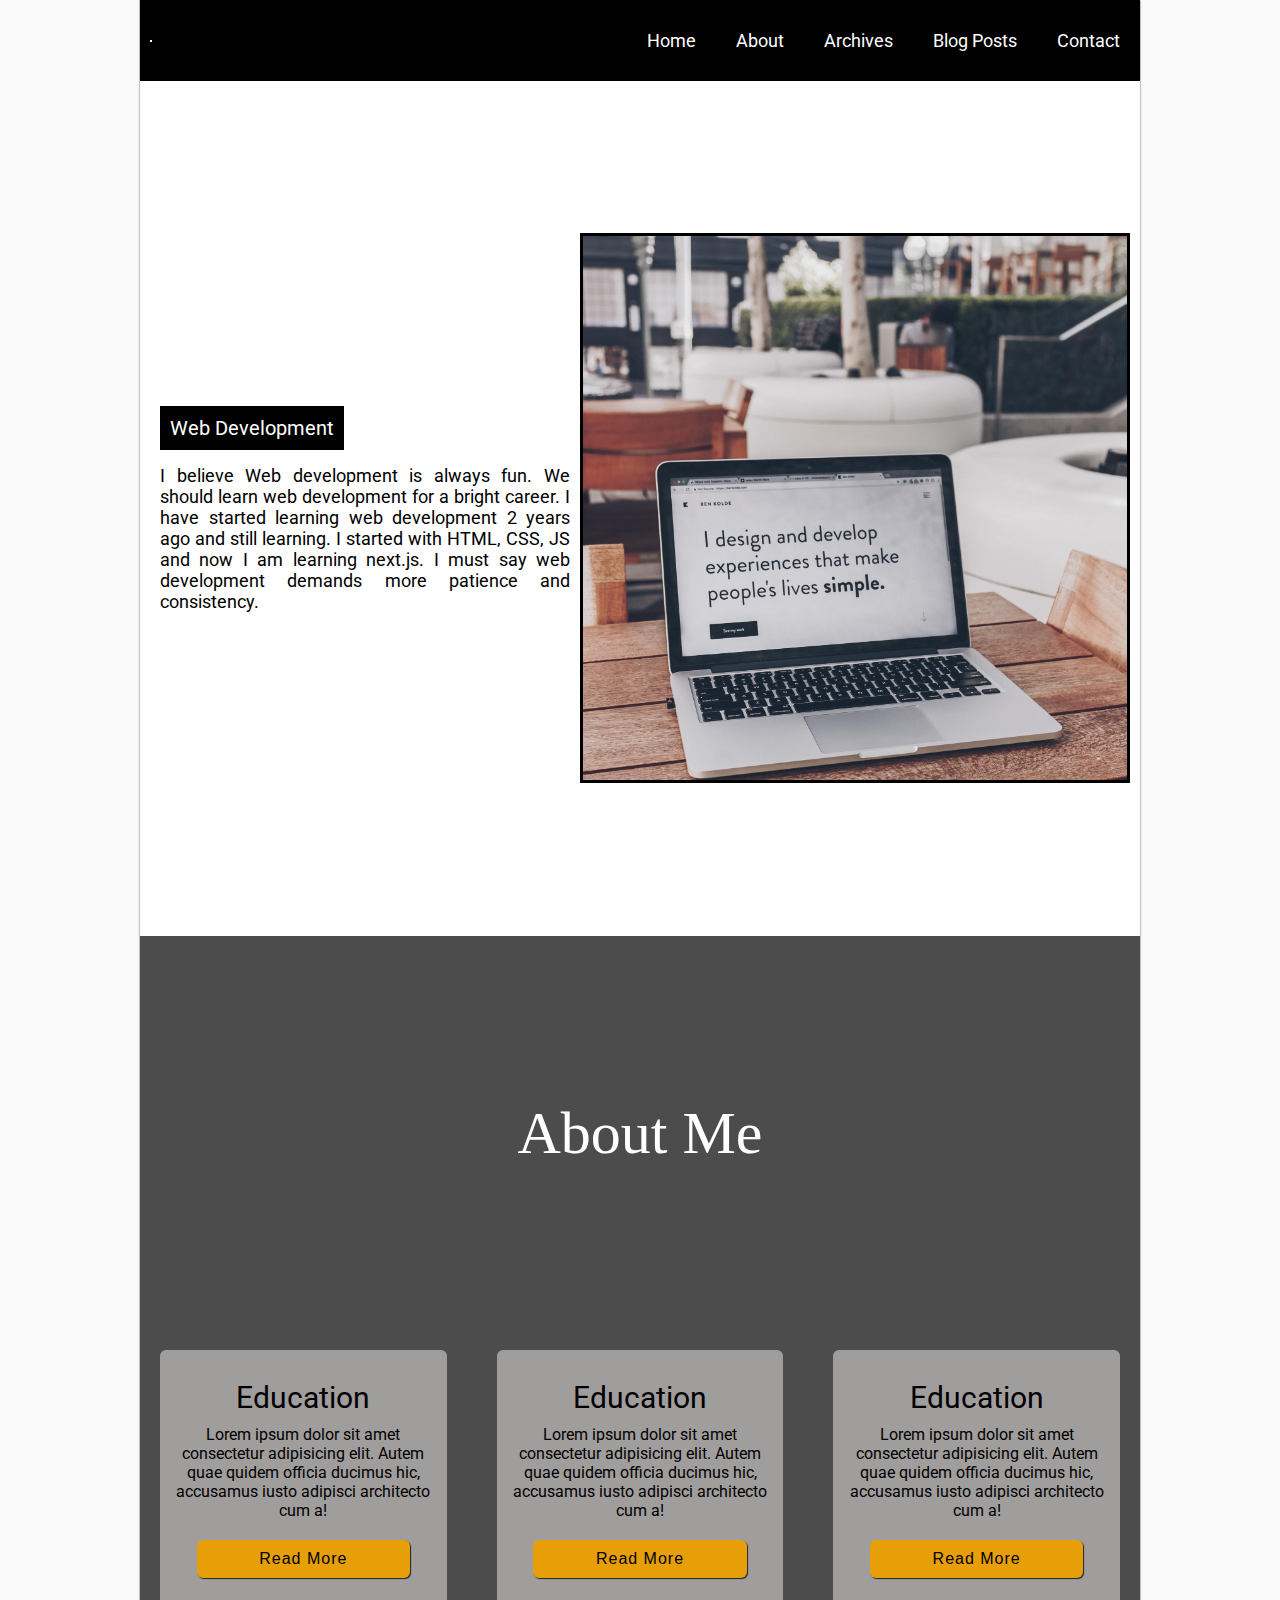
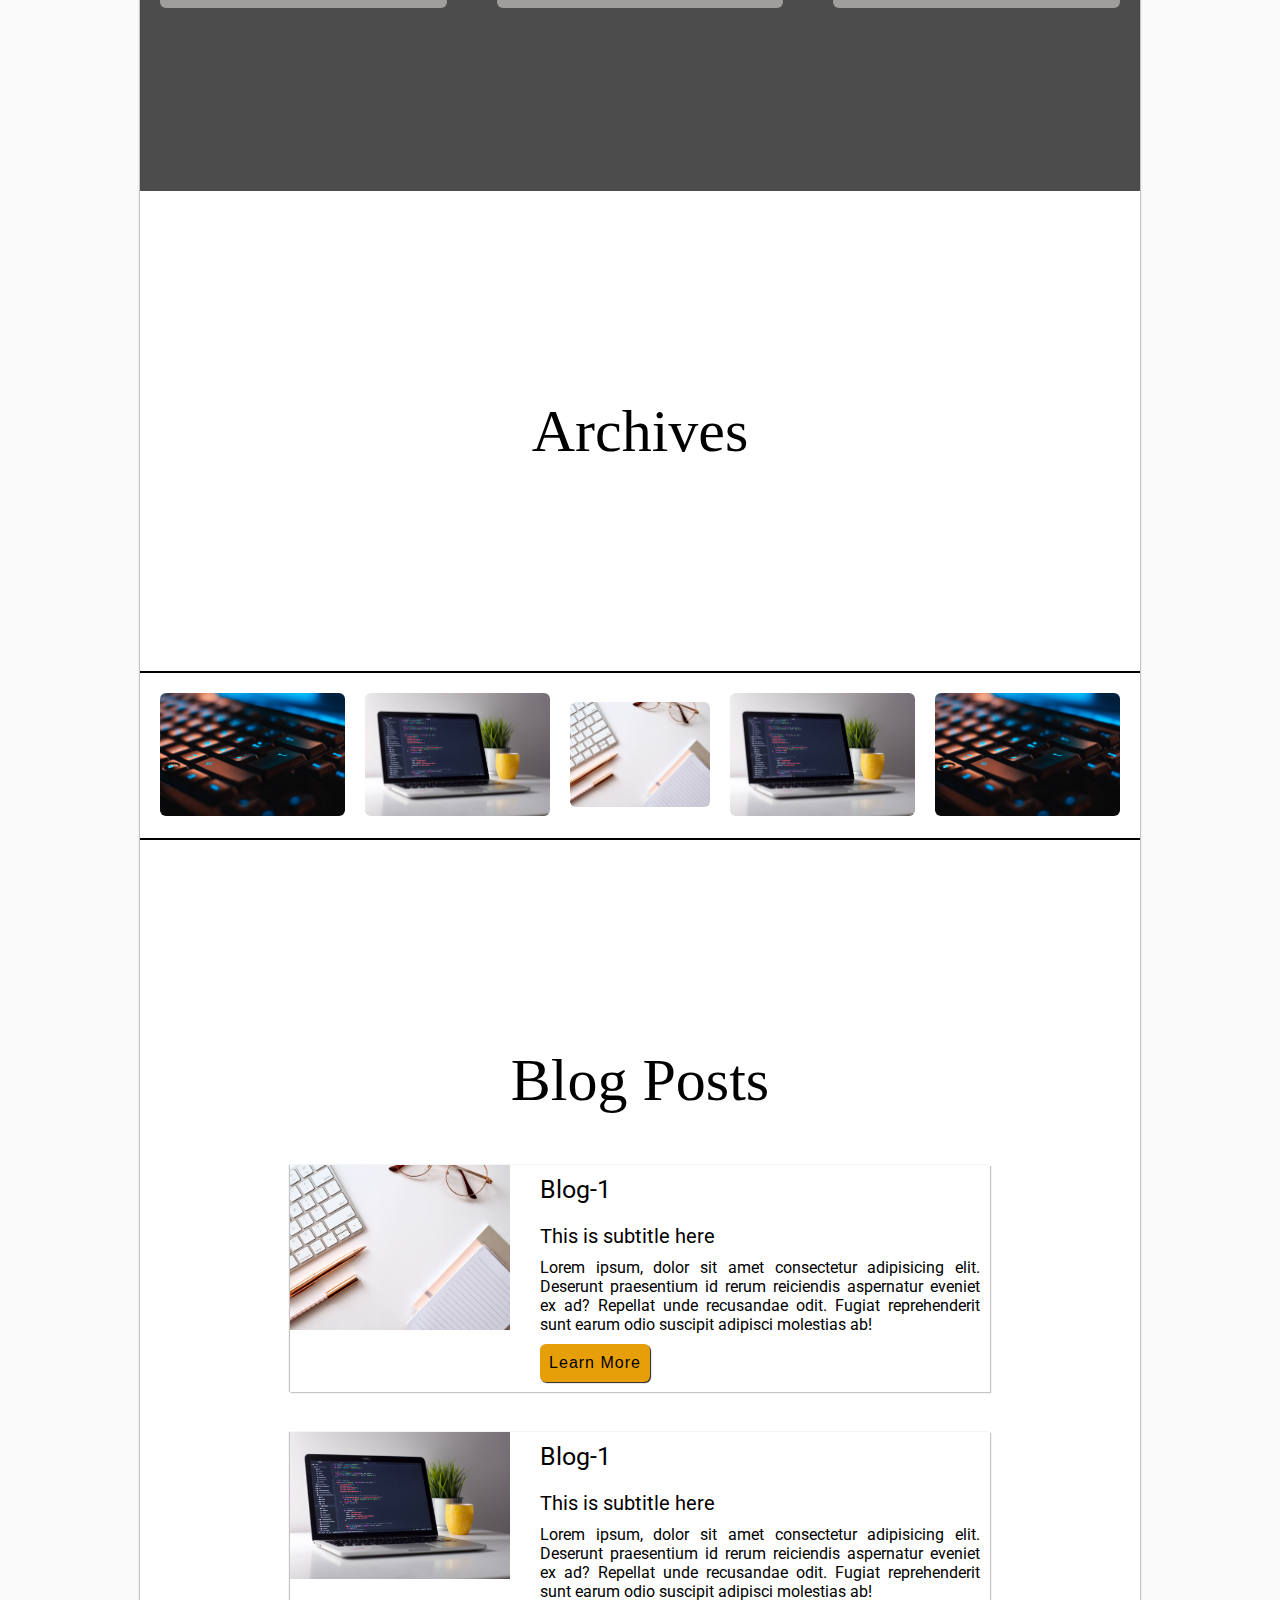
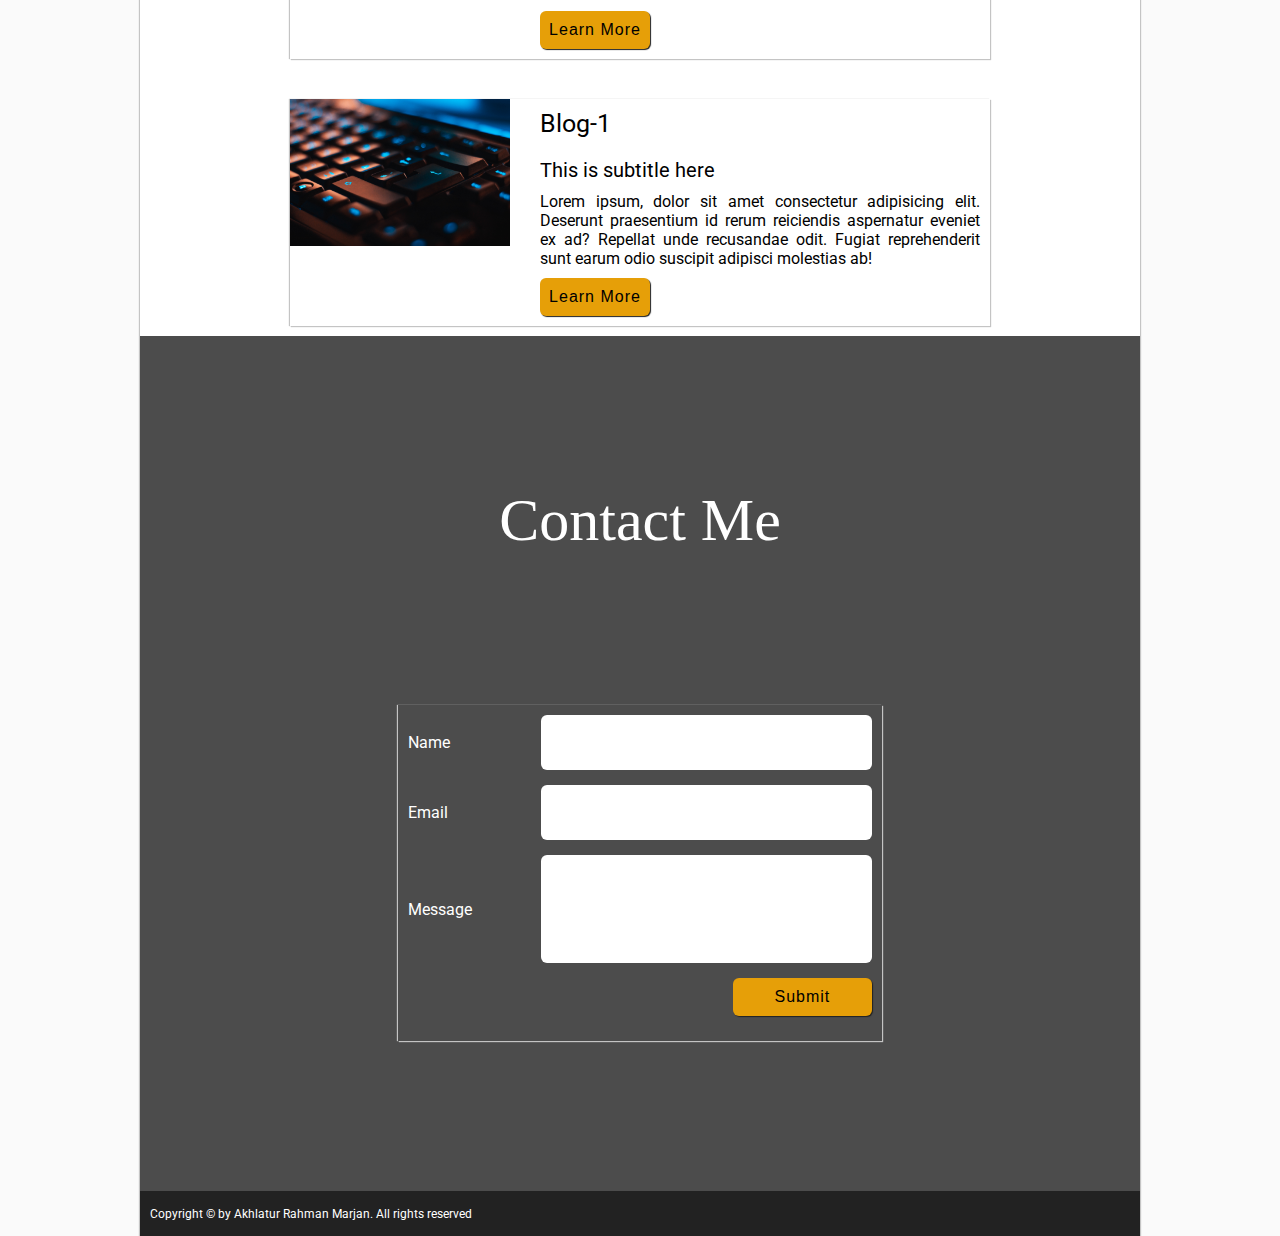
<file: blog-project/index.html>
<!DOCTYPE html>
<html lang="en">

<head>
    <meta charset="UTF-8">
    <meta name="viewport" content="width=device-width, initial-scale=1.0">
    <title>Blog Project</title>
    <!-- Google Fonts -->
    <link rel="preconnect" href="https://fonts.googleapis.com">
    <link rel="preconnect" href="https://fonts.gstatic.com" crossorigin>
    <link
        href="https://fonts.googleapis.com/css2?family=Poppins:wght@500;600;700;800;900&family=Roboto:wght@400;500;700;900&display=swap"
        rel="stylesheet">
    <!-- Font AWesome CDN -->
    <link rel="stylesheet" href="https://cdnjs.cloudflare.com/ajax/libs/font-awesome/6.4.2/css/all.min.css"
        integrity="sha512-z3gLpd7yknf1YoNbCzqRKc4qyor8gaKU1qmn+CShxbuBusANI9QpRohGBreCFkKxLhei6S9CQXFEbbKuqLg0DA=="
        crossorigin="anonymous" referrerpolicy="no-referrer" />
    <!-- Style.CSS -->
    <link rel="stylesheet" href="./style.css">
</head>

<body>
    <!-- header start here -->
    <header id="blog-header">
        <figure class="logo__figure">
            <i class="fab fa-autoprefixer logo"></i>
        </figure>
        <i class="fas fa-bars fa-4x" id="menu-icon"></i>

        <nav id="menu" class="hidden">
            <ul>
                <li><a href="#blog-banner-section" class="nav__link">Home</a></li>
                <li><a href="#blog-about" class="nav__link">About</a></li>
                <li><a href="#archives" class="nav__link">Archives</a></li>
                <li><a href="#blog-posts" class="nav__link">Blog Posts</a></li>
                <li><a href="#contact-section" class="nav__link">Contact</a></li>
                <!-- <li><a href="./contact.html" target="_blank" class="nav__link">Contact</a></li> -->
            </ul>

        </nav>

    </header>
    <main>
        <!-- Banner Section Starts Here -->
        <section id="blog-banner-section" class="banner">
            <article>
                <h1 class="banner__heading">Web Development</h1>
                <p class="banner__description text__justify">I believe Web development is always fun. We should learn
                    web
                    development for a bright career. I
                    have started learning web development 2 years ago and still learning. I started with HTML, CSS,
                    JS and now I am learning next.js. I must say web development demands more patience and
                    consistency.</p>
            </article>
            <aside>
                <img src="./images/cover-photo.jpg" alt="cover photo" class="banner__img">
            </aside>
        </section>
        <!-- Banner Section Ends Here  -->

        <!-- About Me section -->
        <section id="blog-about" class="section__center">
            <h2 class="section__heading text__white">About Me</h2>
            <div class="cards">

                <div class="card">
                    <h3 class="card__header">Education</h3>
                    <p class="card__description text">Lorem ipsum dolor sit amet consectetur adipisicing elit. Autem
                        quae
                        quidem officia ducimus hic,
                        accusamus iusto adipisci architecto cum a!</p>
                    <button class="btn card__btn">Read More</button>
                </div>
                <div class="card">
                    <h3 class="card__header">Education</h3>
                    <p class="card__description text">Lorem ipsum dolor sit amet consectetur adipisicing elit. Autem
                        quae
                        quidem officia ducimus hic,
                        accusamus iusto adipisci architecto cum a!</p>
                    <button class="btn card__btn">Read More</button>
                </div>
                <div class="card">
                    <h3 class="card__header">Education</h3>
                    <p class="card__description text">Lorem ipsum dolor sit amet consectetur adipisicing elit. Autem
                        quae
                        quidem officia ducimus hic,
                        accusamus iusto adipisci architecto cum a!</p>
                    <button class="btn card__btn">Read More</button>
                </div>

            </div>
        </section>
        <!-- About Me section -->

        <!-- Archives section -->
        <section id="archives" class="section__center">
            <h2 class="section__heading">Archives</h2>
            <div class="archives-container">
                <ul class="archives__lists">

                    <li class="archives__list"><img src="images/img-1.jpg" alt="image-1" class="archives__img">
                    </li>

                    <li class="archives__list"><img src="images/img-2.jpg" alt="image-2" class="archives__img">
                    </li>

                    <li class="archives__list"><img src="images/img-3.jpg" alt="image-3" class="archives__img">
                    </li>

                    <li class="archives__list"><img src="images/img-2.jpg" alt="image-2" class="archives__img">
                    </li>

                    <li class="archives__list"><img src="images/img-1.jpg" alt="image-1" class="archives__img">
                    </li>

                </ul>
            </div>

        </section>
        <!-- Archives section -->


        <!-- Blog-Post Section -->
        <section id="blog-posts" class="section__center">
            <h2 class="section__heading">Blog Posts</h2>

            <div class="blog__posts">
                <div class="blog__post">
                    <aside class="blog-post__aside">
                        <img src="images/img-3.jpg" alt="blog-image3">
                    </aside>
                    <article class="blog-post__content">
                        <h2 class="blog-post__heading">Blog-1</h2>
                        <h3 class="blog-post__sub-heading">This is subtitle here</h3>
                        <p class="blog-post__description">Lorem ipsum, dolor sit amet consectetur adipisicing elit.
                            Deserunt praesentium id rerum reiciendis aspernatur eveniet ex ad? Repellat unde recusandae
                            odit. Fugiat reprehenderit sunt earum odio suscipit adipisci molestias ab!</p>
                        <button class="btn blog-post__btn">Learn More</button>

                    </article>
                </div>
                <div class="blog__post">
                    <aside class="blog-post__aside">
                        <img src="images/img-2.jpg" alt="blog-image2">
                    </aside>
                    <article class="blog-post__content">
                        <h2 class="blog-post__heading">Blog-1</h2>
                        <h3 class="blog-post__sub-heading">This is subtitle here</h3>
                        <p class="blog-post__description">Lorem ipsum, dolor sit amet consectetur adipisicing elit.
                            Deserunt praesentium id rerum reiciendis aspernatur eveniet ex ad? Repellat unde recusandae
                            odit. Fugiat reprehenderit sunt earum odio suscipit adipisci molestias ab!</p>
                        <button class="btn blog-post__btn">Learn More</button>

                    </article>
                </div>
                <div class="blog__post">
                    <aside class="blog-post__aside">
                        <img src="images/img-1.jpg" alt="blog-image1">
                    </aside>
                    <article class="blog-post__content">
                        <h2 class="blog-post__heading">Blog-1</h2>
                        <h3 class="blog-post__sub-heading">This is subtitle here</h3>
                        <p class="blog-post__description">Lorem ipsum, dolor sit amet consectetur adipisicing elit.
                            Deserunt praesentium id rerum reiciendis aspernatur eveniet ex ad? Repellat unde recusandae
                            odit. Fugiat reprehenderit sunt earum odio suscipit adipisci molestias ab!</p>
                        <button class="btn blog-post__btn">Learn More</button>

                    </article>
                </div>
            </div>

        </section>
        <!-- Blog-Post Section -->

        <!-- Contact -->
        <section id="contact-section" class="section__center">
            <h2 class="section__heading text__white">Contact Me</h2>
            <form>
                <div class="form__control">
                    <label for="name">Name</label>
                    <input type="text" id="name" autocomplete="name" required>
                </div>
                <div class="form__control">
                    <label for="email">Email</label>
                    <input type="email" id="email" autocomplete="email" required>
                </div>
                <div class="form__control">
                    <label for="message">Message</label>
                    <textarea name="message" id="message"></textarea>
                </div>
                <div class="form__control form-btn__field">
                    <button class="btn contact__btn">Submit</button>
                </div>
            </form>
        </section>
        <!-- Contact -->
    </main>
    <!-- footer -->
    <footer class="footer">
        <p class="copyright__text">
            Copyright &copy; by Akhlatur Rahman Marjan. All rights reserved
        </p>
        <nav class="footer__nav">
            <a href="#blog-banner-section" class="footer__link">
                <i class="fa fa-home footer__icon"></i>
            </a>
            <a href="https://www.eparee.com/" target="_blank" class="footer__link">
                <i class="fab fa-facebook footer__icon"></i>
            </a>
            <a href="https://www.eparee.com/" target="_blank" class="footer__link">
                <i class="fab fa-youtube footer__icon"></i>
            </a>
            <a href="https://www.eparee.com/" target="_blank" class="footer__link">
                <i class="fab fa-github footer__icon"></i>
            </a>
            <a href="https://www.eparee.com/" target="_blank" class="footer__link">
                <i class="fab fa-linkedin footer__icon"></i>
            </a>
        </nav>
    </footer>

    <script src="./index.js"></script>
</body>

</html>
</file>
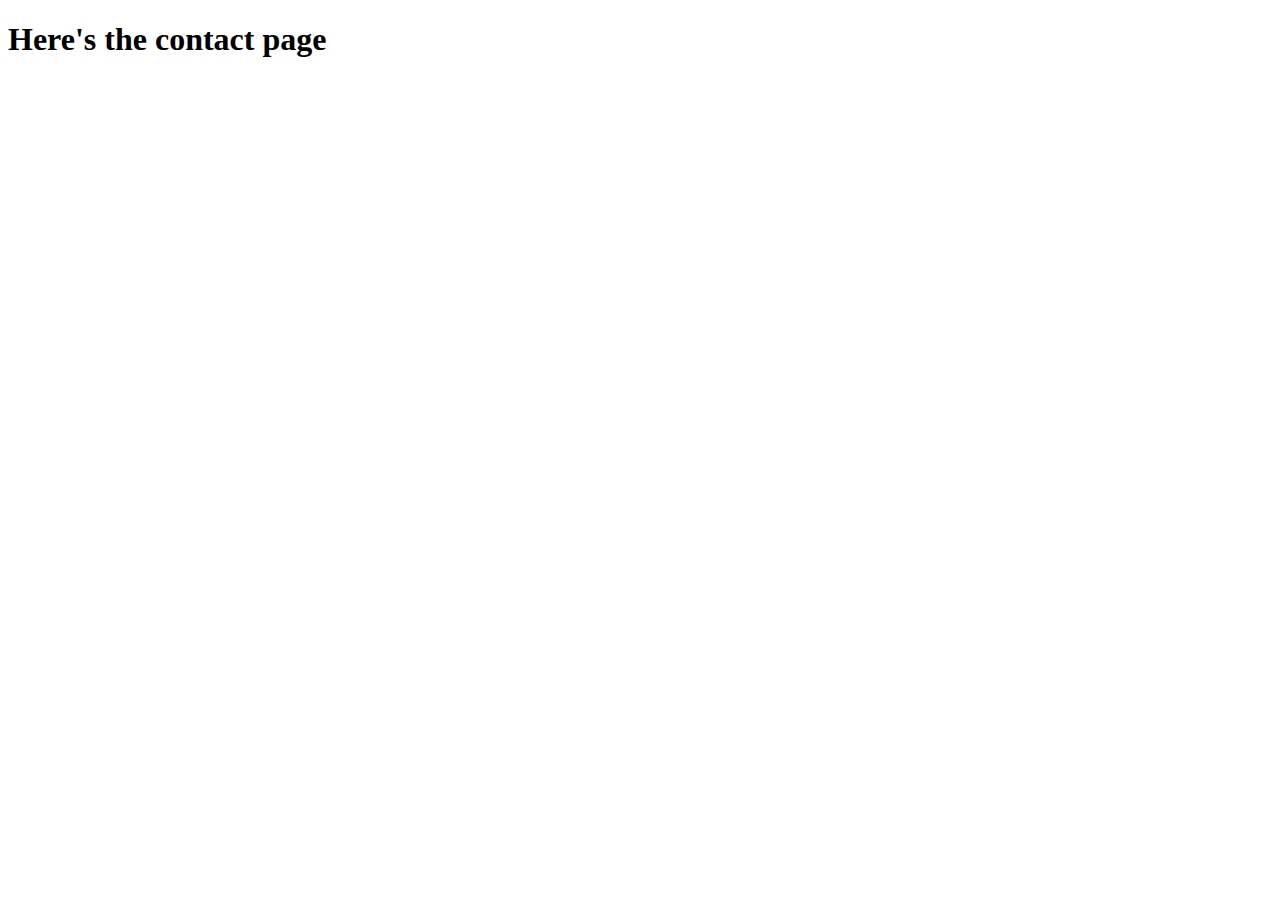
<file: blog-project/contact.html>
<!DOCTYPE html>
<html lang="en">

<head>
    <meta charset="UTF-8">
    <meta name="viewport" content="width=device-width, initial-scale=1.0">
    <title>Document</title>
</head>

<body>
    <h1>Here's the contact page</h1>
</body>

</html>
</file>
<file: blog-project/style.css>
/* Reset Code and common Code Start here */
* {
    margin: 0;
    padding: 0;
    box-sizing: border-box;
    list-style-type: none;
    text-decoration: none;
    outline: none;
    font-weight: 400;
}

html {
    background-color: #fafafa;
    scroll-behavior: smooth;
    font-size: 62.5%;
    font-family: "Roboto", sans-serif;
}

body {
    background-color: #fff;
    width: 100rem;
    max-width: 100%;
    margin: auto;
    box-shadow: 0.1rem 0.1rem 0.1rem #c4c4c4, -0.1rem 0rem 0.1rem #c4c4c4;
}

.text__justify {
    text-align: justify;
}

.text__white {
    color: #fff;
}

.section__heading {
    font-size: 6rem;
    text-align: center;
    font-family: 'Italianno', cursive;
}

.section__center {
    min-height: 95vh;
    display: flex;
    flex-direction: column;
    justify-content: space-evenly;
    align-items: center;

}

img {
    width: 100%;
    height: auto;
    object-fit: cover;
}

:root {
    --transition: all 0.3s;
    --scale: scale(1.1);
}

/* Reset Code and common Code End here */

/*----------------- header start -------------*/
header {
    display: flex;
    justify-content: space-between;
    align-items: center;
    background-color: black;
    color: #fff;
    padding: 2rem 1rem;
    position: sticky;
    top: 0;
    z-index: 10;
    min-height: 5vh;

}

.logo__figure {
    border: 1px solid #fff;
}

.logo {
    font-size: 4rem;
}

#menu-icon {
    display: none;
}


nav ul {
    display: flex;
    gap: 2rem;

}


nav ul li {
    padding: 1rem;
    transition: var(--transition);
}

nav ul li:hover {
    background-color: brown;
    border-radius: 0.6rem;
}

.nav__link {
    font-size: 1.8rem;
    color: #fff;
    cursor: pointer;
}

/* Header end */

/* banner section starts here */
.banner {
    padding: 5rem 1rem;
    display: flex;
    align-items: center;
    justify-content: center;
    min-height: 95vh;

}

.banner__img {
    width: 55rem;
    height: 55rem;
    border: 0.3rem solid black;
}

.banner article {
    flex-basis: 50%;
    margin: 1rem;
}

.banner__heading {
    display: inline-block;
    padding: 1rem;
    background-color: black;
    color: #fff;
    margin-bottom: 1.5rem;
}

.banner__description {
    font-size: 1.8rem;
}

.banner aside {
    flex-basis: 50%;
    text-align: center;
}

/* banner section ends here */

/* ---------------About Me---------------------- */

#blog-about {
    background-color: #4c4c4c;
}

.cards {
    display: flex;
    align-items: center;
    gap: 1rem;
}

.card {
    flex: 1;
    border-radius: 0.6rem;
    background-color: #a09d9d;
    padding: 3rem 1rem;
    margin: 2rem;
    display: flex;
    gap: 0.6rem;
    flex-direction: column;
    align-items: center;
    transition: var(--transition);
}

.card:hover {
    transform: var(--scale);

}

.card__header {
    font-size: 3rem;

}

.card__description {
    padding: 0.4rem 0;
    font-size: 1.6rem;
    margin-bottom: 1rem;
    text-align: center;
}

.card__btn {
    width: 80%;
}

.btn {
    background-color: rgb(230, 159, 8);
    border: none;
    border-radius: 0.6rem;
    cursor: pointer;
    font-size: 1.6rem;
    padding: 1rem 0;
    box-shadow: 0.1rem 0.1rem 0.1rem #222;
    letter-spacing: 0.1rem;
    text-transform: capitalize;
}

/* ---------------About Me---------------------- */



/* ------------------Archives Section------------- */
.archives-container {
    display: flex;
    justify-content: space-evenly;
    align-items: center;
    padding: 2rem;
    border-top: 0.2rem solid;
    border-bottom: 0.2rem solid;
}

.archives__img {
    width: 100%;
    height: 100%;
    border-radius: 0.6rem;
    transition: var(--transition);
}

.archives__img:hover {
    transform: var(--scale);
}

.archives__lists {
    display: flex;
    align-items: center;
    gap: 2rem;

}



/* ------------------Archives Section------------- */



/* ---------------------Blog Post-------------------- */
.blog__posts {
    display: flex;
    justify-content: center;
    align-items: center;
    flex-direction: column;
    margin-top: 4rem;
    gap: 2rem;

}

.blog__post {
    width: 70%;
    display: flex;
    margin: 1rem 0;
    box-shadow: 0.1rem 0.1rem 0.1rem #c4c4c4, -0.1rem 0rem 0.1rem #c4c4c4;
    transition: var(--transition);
}

.blog__post:hover {
    transform: var(--scale);
}

.blog-post__aside {
    flex: 1;
}

.blog-post__content {
    flex: 2;
    display: flex;
    justify-content: space-between;
    flex-direction: column;
    padding: 1rem;
    margin-left: 2rem;
    gap: 1rem;
}

.blog-post__heading {
    margin-bottom: 1rem;
    font-size: 2.5rem;
}

.blog-post__sub-heading {
    font-size: 2rem;
}

.blog-post__description {
    font-size: 1.6rem;
    text-align: justify;
}

.blog-post__btn {
    width: 25%;

}

/* ---------------------Blog Post-------------------- */

/* -------------------Contact----------------------------- */

#contact-section {
    background-color: #4c4c4c;
    min-height: 95vh;

}

form {
    box-shadow: 0.1rem 0.1rem 0.1rem #c4c4c4, -0.1rem 0rem 0.1rem #c4c4c4;
    padding: 1rem;
    color: #fff;
    /* margin: 1rem; */
}

.form__control {
    margin-bottom: 1.5rem;
    display: flex;
    justify-content: center;
    align-items: center;
}

.form__control label {
    font-size: 1.6rem;
    flex: 0.3;
}

.form__control>input,
textarea {
    flex: 0.7;
    width: 40rem;
    padding: 2rem 1rem;
    border: none;
    border-radius: 0.6rem;


}

textarea {
    resize: none;
    height: 12vh;
}

.form-btn__field {
    display: flex;
    justify-content: flex-end;

}

.contact__btn {
    width: 30%;
}

/* -------------------Contact----------------------------- */
/* -----------------------------Foter --------------------------*/

.footer {
    min-height: 5vh;
    background-color: #222;
    color: #fff;
    display: flex;
    gap: 1rem;
    justify-content: space-between;
    align-items: center;
    padding: 1rem 1rem;
}

.copyright__text {
    font-size: 1.2rem;
}

.footer__link {
    color: #fff;
    transition: var(--transition);
}

.footer__link:hover {
    color: rgb(235, 110, 27);
    transform: scale(1.5);

}

.footer__nav {
    display: flex;
    gap: 1.5rem;
}

.footer__icon {
    font-size: 1.5rem;
}

/*----------------------------- Foter-------------------------- */








/* Responsive start  */
@media screen and (max-width: 992px) {

    .banner {
        flex-direction: column;
    }

    .banner article {
        width: 50%;
        display: flex;
        flex-direction: column;
        align-items: center;
        margin-bottom: 5rem;
        /* font-size: 4rem; */
    }

    #archives {
        min-height: auto;
    }
}

@media screen and (max-width: 768px) {
    html {
        font-size: 55.5%;
    }

    .banner article {
        width: 80%;
    }

    .cards {
        flex-direction: column;
        width: 80%;
    }

    #archives {
        min-height: auto;
    }

    .blog__post {
        width: 80%;
        flex-direction: column;
    }

    #contact-section {
        min-height: auto;
    }

}

@media screen and (max-width: 600px) {
    html {
        font-size: 48.5%;
    }

    header {
        flex-direction: column;
    }

    #menu-icon {
        display: block;
        margin: 2rem 0;
    }

    .hidden {
        display: none;
    }

    nav ul {
        flex-direction: column;
        padding-left: 2.5rem;
    }

    .banner {
        min-height: auto;
    }

    .banner article {
        width: 90%;
    }

    .banner__img {
        max-width: 100%;
    }

    #blog-about {
        min-height: auto;
    }

    .cards {
        flex-direction: column;
        width: 90%;
    }

    .archives__lists {
        flex-wrap: wrap;
        flex-direction: column;
        width: 90%;
        gap: 3rem;
    }

    .blog__post {
        width: 90%;

    }

    form {
        width: 90%;
    }

    .form__control {
        flex-direction: column;
    }

    .form__control>input,
    textarea {
        margin-bottom: 0.5rem;

    }

    .footer {
        flex-direction: column;
    }
}

/* Responsive end  */
</file>
